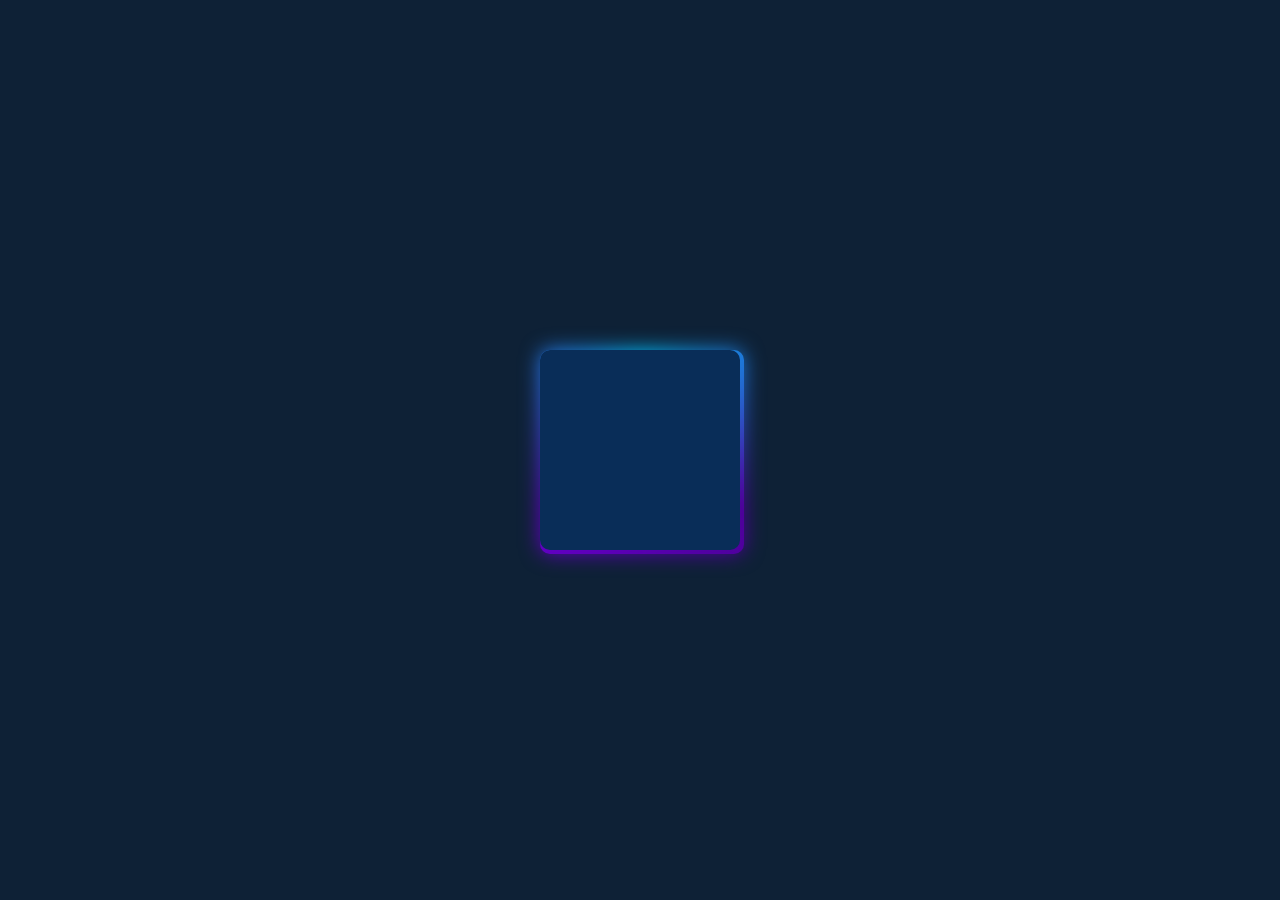
<file: button glow button/index.html>
<!DOCTYPE html>
<html lang="en">
<head>
    <meta charset="UTF-8">
    <meta name="viewport" content="width=device-width, initial-scale=1.0">
    <title>Responsive button</title>
    <link rel="stylesheet" href="style.css">
</head>
<body>
    <div class="box"></div>
</body>
</html>
</file>
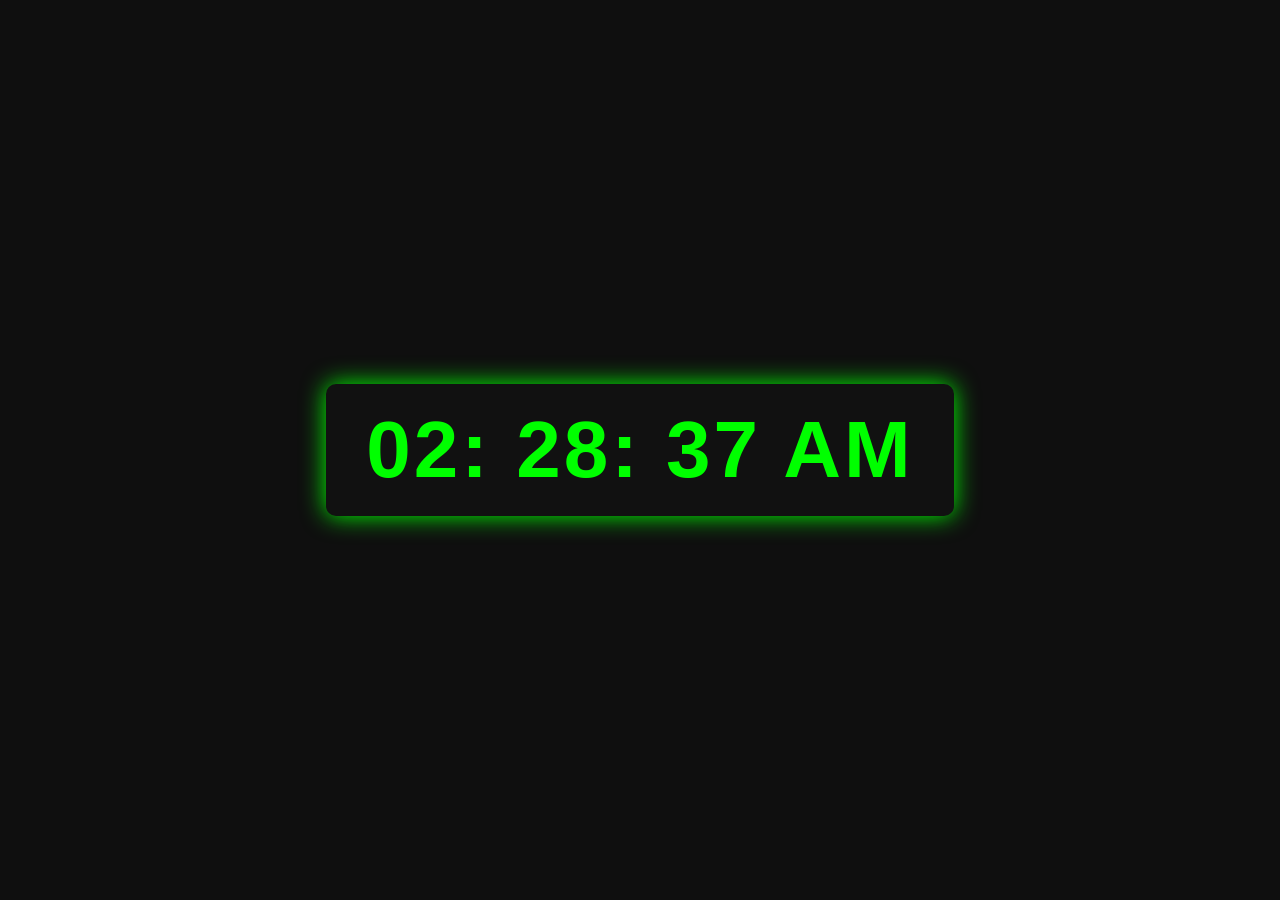
<file: digital clock/index.html>
<!DOCTYPE html>
<html lang="en">
<head>
  <link rel="stylesheet" href="style.css">
    <meta charset="UTF-8">
    <meta name="viewport" content="width=device-width, initial-scale=1.0">
    <title>Document</title>
</head>
<body>
    <div class="clock">
        <span id="hours"></span>
        <span id="minutes"></span>
        <span id="seconds"></span>
        <span id="ampm"></span>
    </div>
    <script src="script.js"></script>
</body>
</html>
</file>
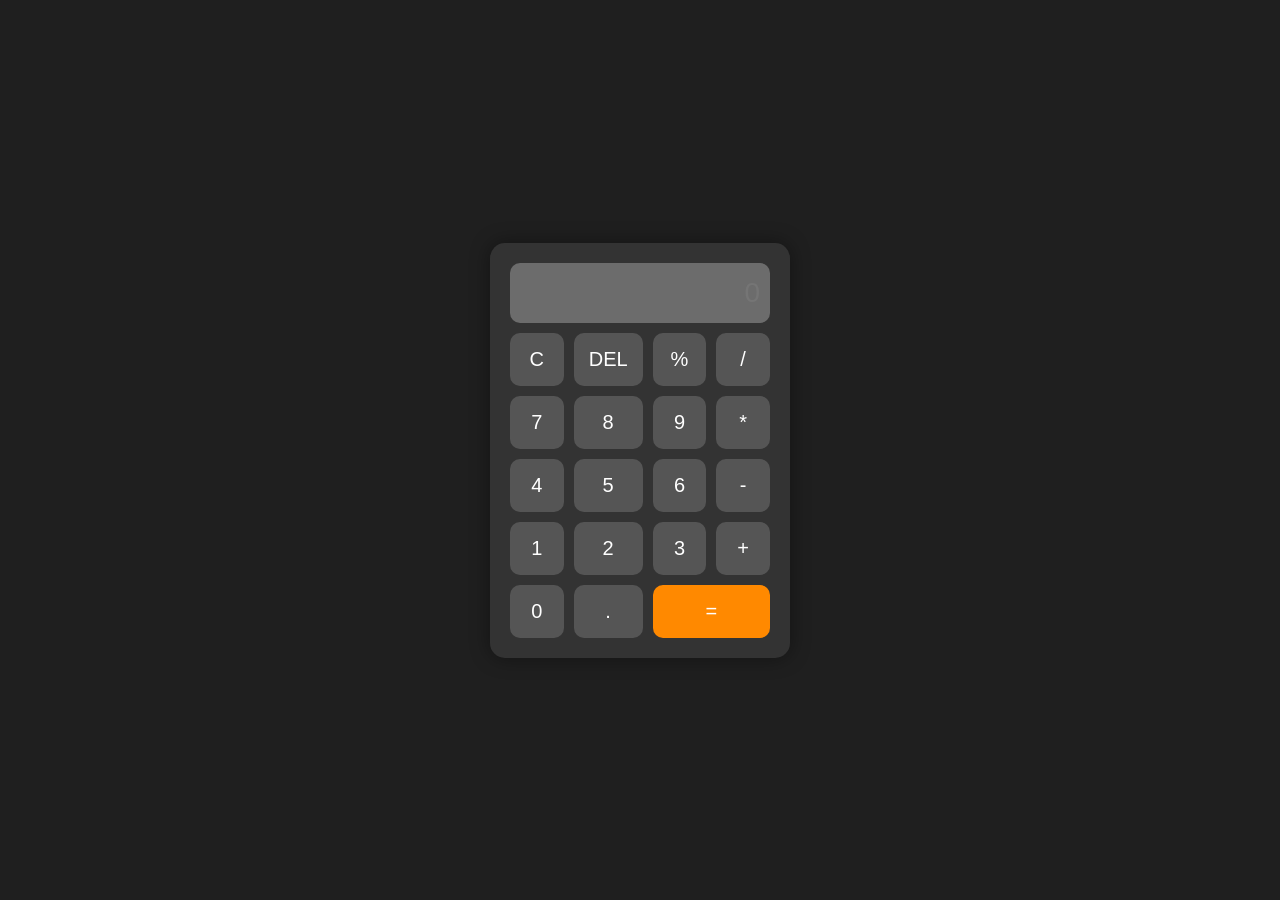
<file: new calculator/index.html>
<!DOCTYPE html>
<html lang="en">
<head>
    <meta charset="UTF-8">
    <meta name="viewport" content="width=device-width, initial-scale=1.0">
    <title>Calculator</title>
</head>
<link rel="stylesheet" href="style.css">
<body>
    <div class="calculator">
        <input type="text" id="display" placeholder="0" disabled>

        <div class="buttons">
            <button onclick="clearDisplay()">C</button>
            <button onclick="deleteLast()">DEL</button>
            <button onclick="append('%')">%</button>
            <button onclick="append('/')">/</button>

            <button onclick="append('7')">7</button>
            <button onclick="append('8')">8</button>
            <button onclick="append('9')">9</button>
            <button onclick="append('*')">*</button>

            <button onclick="append('4')">4</button>
            <button onclick="append('5')">5</button>
            <button onclick="append('6')">6</button>
            <button onclick="append('-')">-</button>

            <button onclick="append('1')">1</button>
            <button onclick="append('2')">2</button>
            <button onclick="append('3')">3</button>
            <button onclick="append('+')">+</button>

            <button onclick="append('0')">0</button>
            <button onclick="append('.')">.</button>
            <button class="equal" onclick="calculate()">=</button>


        </div>
    </div>
    <script src="script.js"></script>
</body>
</html>
</file>
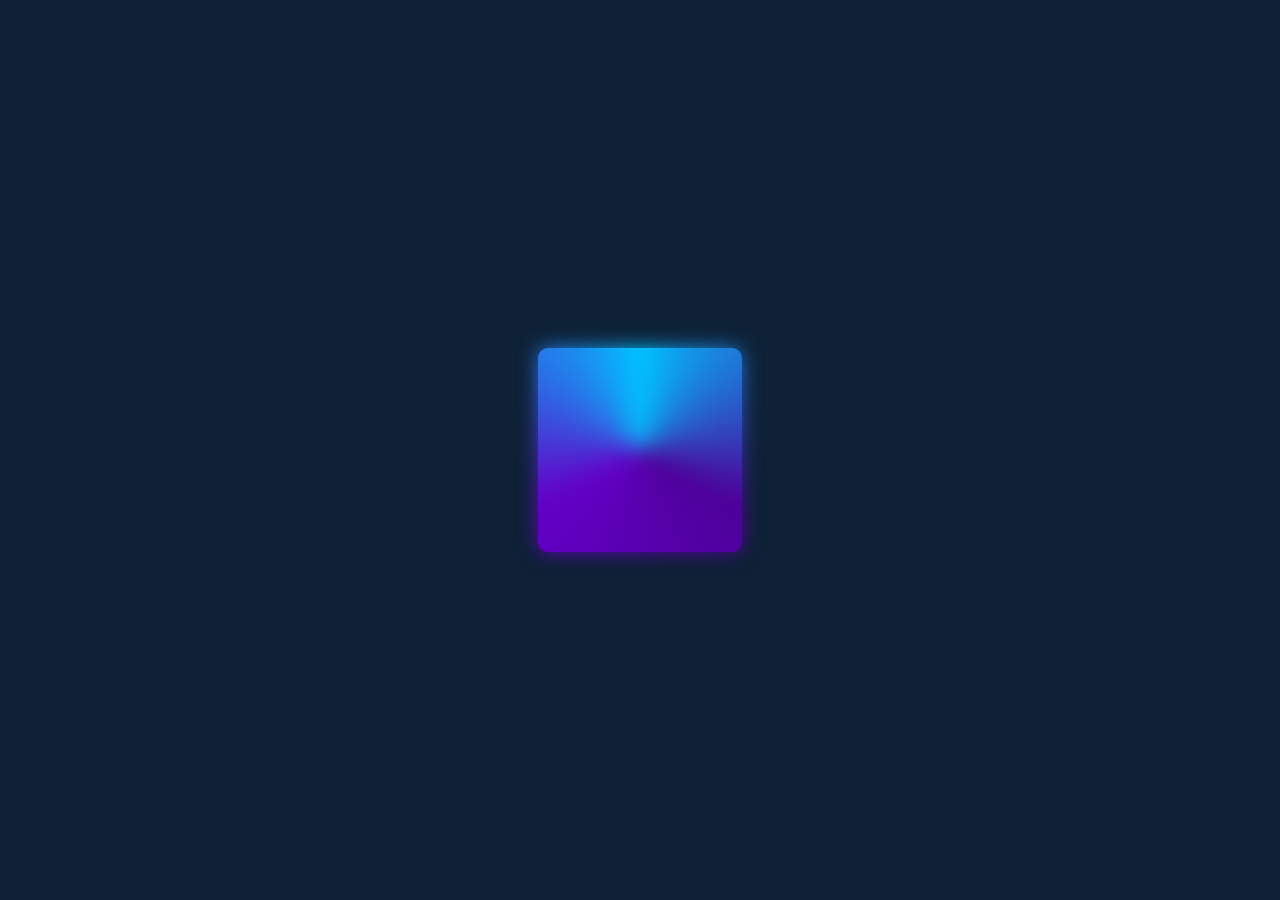
<file: button glow button/index2.html>
<!DOCTYPE html>
<html lang="en">
<head>
    <meta charset="UTF-8">
    <meta name="viewport" content="width=device-width, initial-scale=1.0">
    <title>moving round button</title>
    <link rel="stylesheet" href="style2.css">
</head>
<body>
    <div class="box"></div>
</body>
</html>
</file>
<file: button glow button/style.css>
body{
    margin: 0;
    padding: 0;
    height: 100vh;
    display: flex;
    justify-content: center;
    align-items: center;
    background-color: #0e2136;
}
.box{
    background-color: #092d58;
    height: 200px;
    aspect-ratio: 1/1;
    border-radius: 10px;
    position: relative;
}
@property --deg{
    syntax: '<angle>';
    inherits: true;
    initial-value: 0deg;
}
.box::before,
.box::after{
    content: "";
    position:absolute;
    height: 100%;
    width: 100%;
    background:conic-gradient(
        from var(--deg) at center,
        #00c3ff,
        #4d0199,
        #6300c6,
        #00c3ff

   );
   border-radius: inherit;
   z-index:-2;
   padding: 2px;
   animation: autoRotate 2s linear infinite;

}
.box::after{
    filter: blur(10px);
}
@keyframes autoRotate{
    to{
        --deg:360deg;
    }

}
</file>
<file: digital clock/style.css>
body {
    margin: 0;
    padding: 0;
    background-color: #0f0f0f;
    display: flex;
    justify-content: center;
    align-items: center;
    height: 100vh;
    font-family: Arial, sans-serif;

}
.clock{
    color: #00ff00;
    font-size: 80px;
    font-weight: bold;
    letter-spacing: 3px;
    background-color: #111;
    padding: 20px 40px;
    border-radius: 10px;
    box-shadow: 0 0 25px #00ff00;
}
</file>
<file: new calculator/style.css>
* {
    margin: 0;
    padding: 0;
    box-sizing: border-box;
    font-family: Arial, Helvetica, sans-serif;
}
body{
    display: flex;
    justify-content: center;
    align-items: center;
    height: 100vh;
    background-color: #1f1f1f;
}
.calculator{
    width: 300px;
    background: #333;
    padding: 20px;
    border-radius: 15px;
    box-shadow: 0 0 20px rgba(0,0,0,0.4);
}
#display{
    width: 100%;
    height: 60px;
    font-size: 28px;
    padding: 10px;
    border-radius: 10px;
    border: none;
    text-align: right;
    margin-bottom: 10px;
}
.buttons {
    display: grid;
    grid-template-columns: repeat(4,1fr);
    gap:10px;
}

button{
    padding: 15px;
    font-size: 20px;
    border: none;
    border-radius: 10px;
    background: #555;
    color: white;
    cursor: pointer;
    transition: 0.2s;

}

button:hover{
    background-color: #777777;

}
.equal{
    grid-column: span 2;
    background-color: #ff8900;
}
.equal:hover{
    background-color: #ffa733;
}
</file>
<file: button glow button/style2.css>
body {
    margin: 0;
    padding: 0;
    height: 100vh;
    display: flex;
    justify-content: center;
    align-items: center;
    background-color: #0e2136;
}

.box {
    background-color: #092d58;
    height: 200px;
    aspect-ratio: 1/1;
    border-radius: 10px;
    position: relative;
    z-index: -2;
}

@property --deg {
    syntax: '<angle>';
    inherits: true;
    initial-value: 0deg;
}

.box::before,
.box::after {
    content: "";
    position: absolute;
    inset: -2px;
    /* acts like padding for border glow */
    border-radius: inherit;
    background: conic-gradient(from var(--deg) at center,
            #00c3ff,
            #4d0199,
            #6300c6,
            #00c3ff);
    z-index: -2;
    animation: autoRotate 2s linear infinite;
}

.box::after {
    filter: blur(10px);
}

@keyframes autoRotate {
    to {
        --deg: 360deg;
    }
}
</file>
